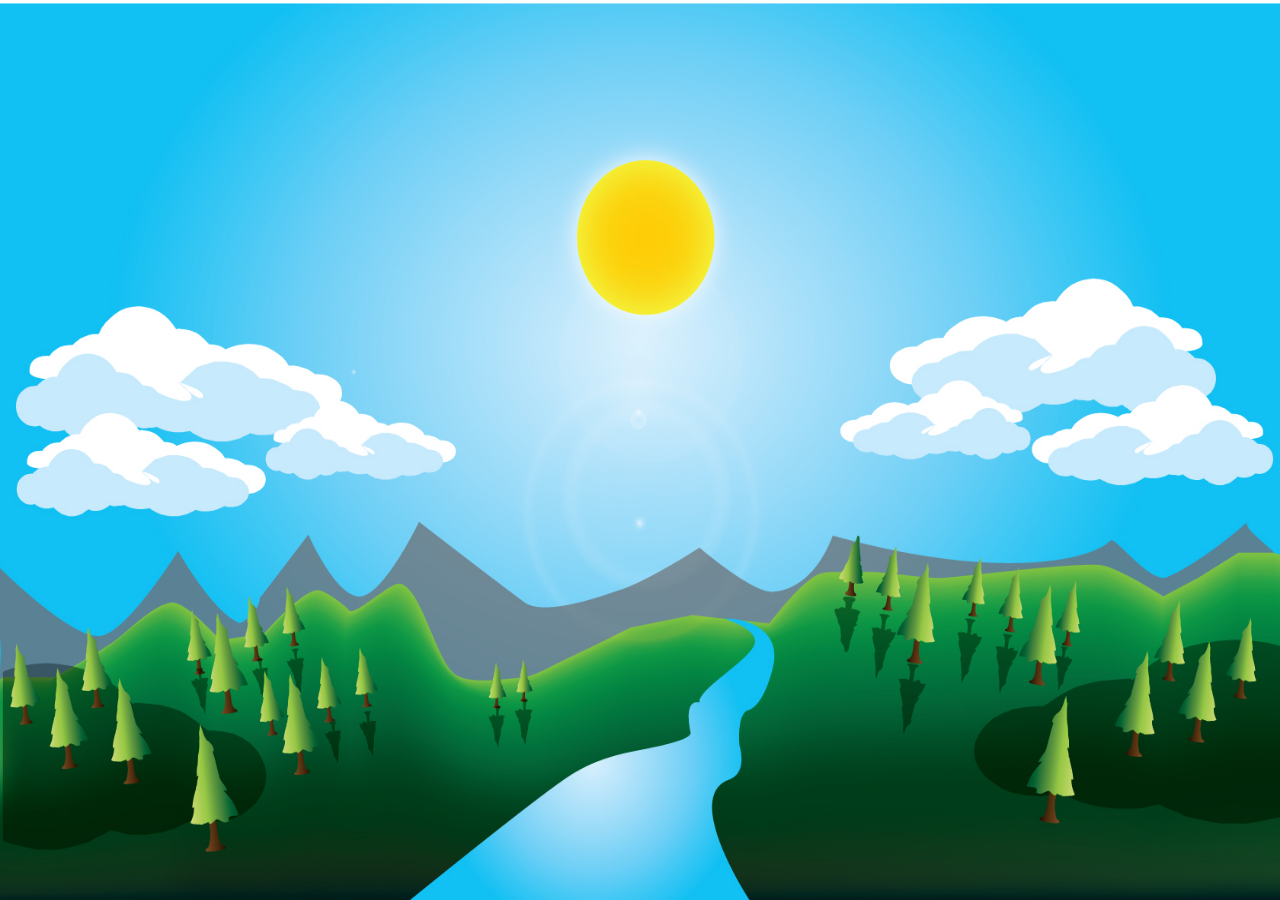
<file: index.html>
<!DOCTYPE html>
<html lang="pt-br">
  <head>
    <meta charset="utf-8">
    <meta name="viewport" content="width=device-width, initial-scale=1,
maximum-scale=1">
<link rel="stylesheet" href="main.css" media="screen">
    <title>Kitten</title>
  </head>
  <body>
    <section class="wrapper">
      <div class="background"></div>
      <div class="kitten"></div>
    </section>
  </body>
</html>
</file>
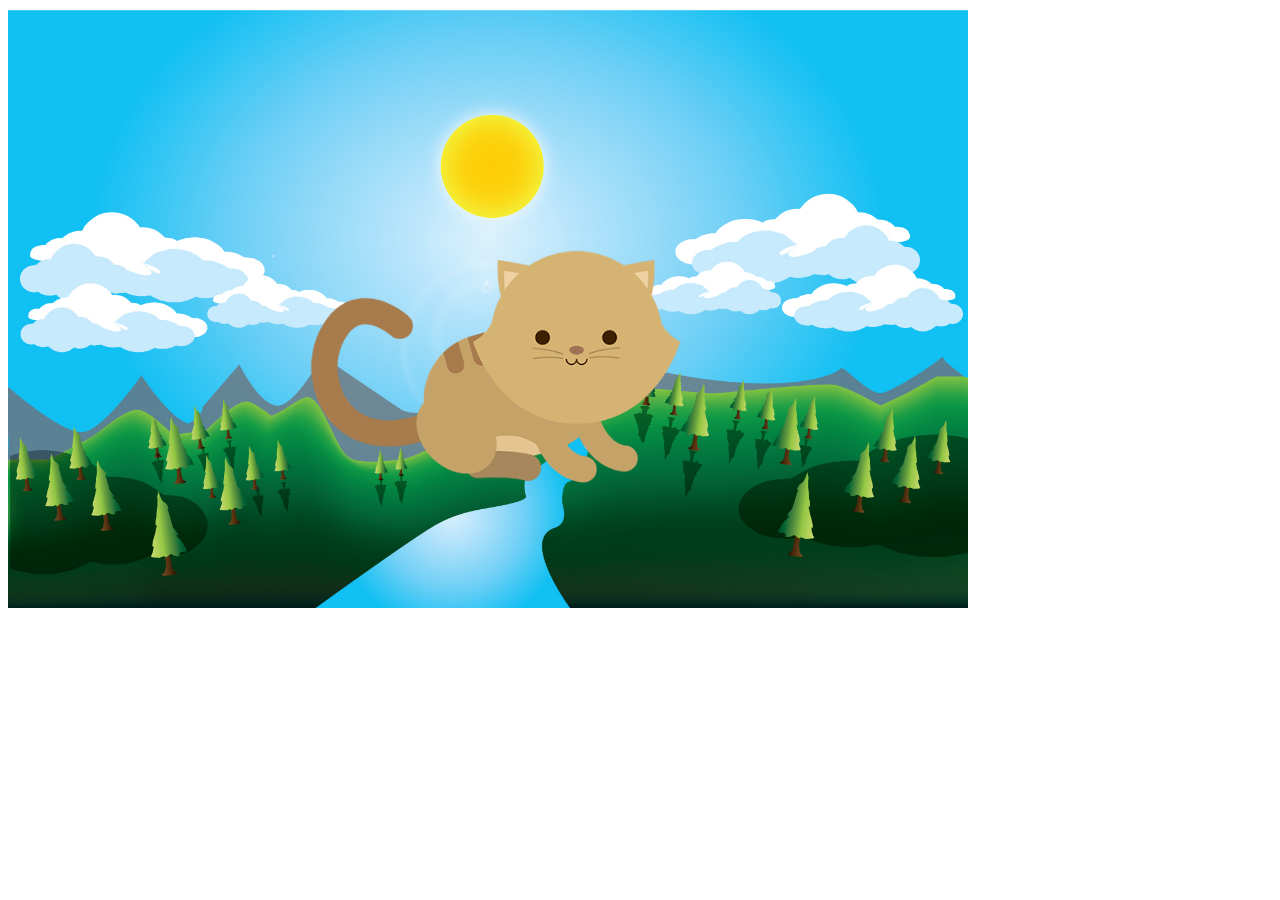
<file: index2.html>
<!DOCTYPE html>
<html lang="pt-br">
  <head>
    <meta charset="utf-8">
    <meta name="viewport" content="width=device-width, initial-scale=1,
maximum-scale=1">
<link rel="stylesheet" href="main2.css" media="screen">
    <title>Kitten</title>
  </head>
  <body>
    <section class="wrapper">
      <div class="background"></div>
      <div class="kitten"></div>
    </section>
  </body>
</html>
</file>
<file: main.css>
body {
  margin: 0 auto;
}

.background {
  background-image: url('images/sunny-day.jpg');
  background-repeat: no-repeat;
  background-size: 100% 100%;
  display: grid;
  grid-template-rows: repeat(10, 10vh);
  grid-template-columns: repeat(10, 1fr);
  width: 100%;
  height: 100%;
  align-items: flex-end;
  justify-items: center;
}

.kitten {
  background-image: url('images/kitten-medium.png');
  background-repeat: no-repeat;
  background-size: 100% 100%;
  height: 50%;
  width: 60%;
  grid-row: 5/10;
  grid-column: 4/ span 4;
}


@media screen and (max-width: 800px) {
  .background {
    background-image: url('images/night.jpg');
  }
  .kitten {
    background-image: url('images/kitten-small.png');
    background-size: 100% 100%;
    height: 50%;
    width: 60%;
    grid-row: 6/11;
    grid-column: 3/7;
  }
}

@media screen and (max-width: 600px) {
  .background {
    background-image: url('images/dawn.png');
  }
  .kitten {
    background-image: url('images/kitten-large.png');
    background-repeat: no-repeat;
    background-size: 100% 100%;
    height: 50%;
    width: 60%;
    grid-row: 6/11;
    grid-column: 3/11;
  }
}
</file>
<file: main2.css>
.wrapper {
  display: grid;
  grid-template-rows: repeat(10, 60px);
  grid-template-columns: repeat(10, 1fr);
  width: 960px;
}

.background {
  background-image: url('images/sunny-day.jpg');
  background-repeat: no-repeat;
  background-size: contain;
  height: 600px;
  grid-row: 1/11;
  grid-column: 1/11;
}

.kitten {
  background-image: url('images/kitten-medium.png');
  background-repeat: no-repeat;
  background-size: contain;
  height: 245px;
  grid-row: 5/9;
  grid-column: 4 / span 5;
}

@media screen and (max-width: 800px) {
  .wrapper {
    display: grid;
    grid-template-rows: repeat(10, 33.5px);
    grid-template-columns: repeat(12, 1fr);
    width: 595px;
  }
  .background {
    background-image: url('images/night.jpg');
    background-repeat: no-repeat;
    height: 335px;
    grid-row: 1/11;
    grid-column: 1/13;
  }
  .kitten {
    background-image: url('images/kitten-small.png');
    background-repeat: no-repeat;
    background-size: contain;
    grid-row: 6/11;
    grid-column: 3/7;
  }
}

@media screen and (max-width: 600px) {
  .wrapper {
    display: grid;
    grid-template-rows: repeat(10, 33.5px);
    grid-template-columns: repeat(12, 1fr);
    width: 600px;
  }
  .background {
    background-image: url('images/dawn.png');
    background-repeat: no-repeat;
    height: 600px;
    grid-row: 1/11;
    grid-column: 1/13;
  }
  .kitten {
    background-image: url('images/kitten-large.png');
    background-repeat: no-repeat;
    background-size: contain;
    grid-row: 6/11;
    grid-column: 3/11;
  }
}
</file>
